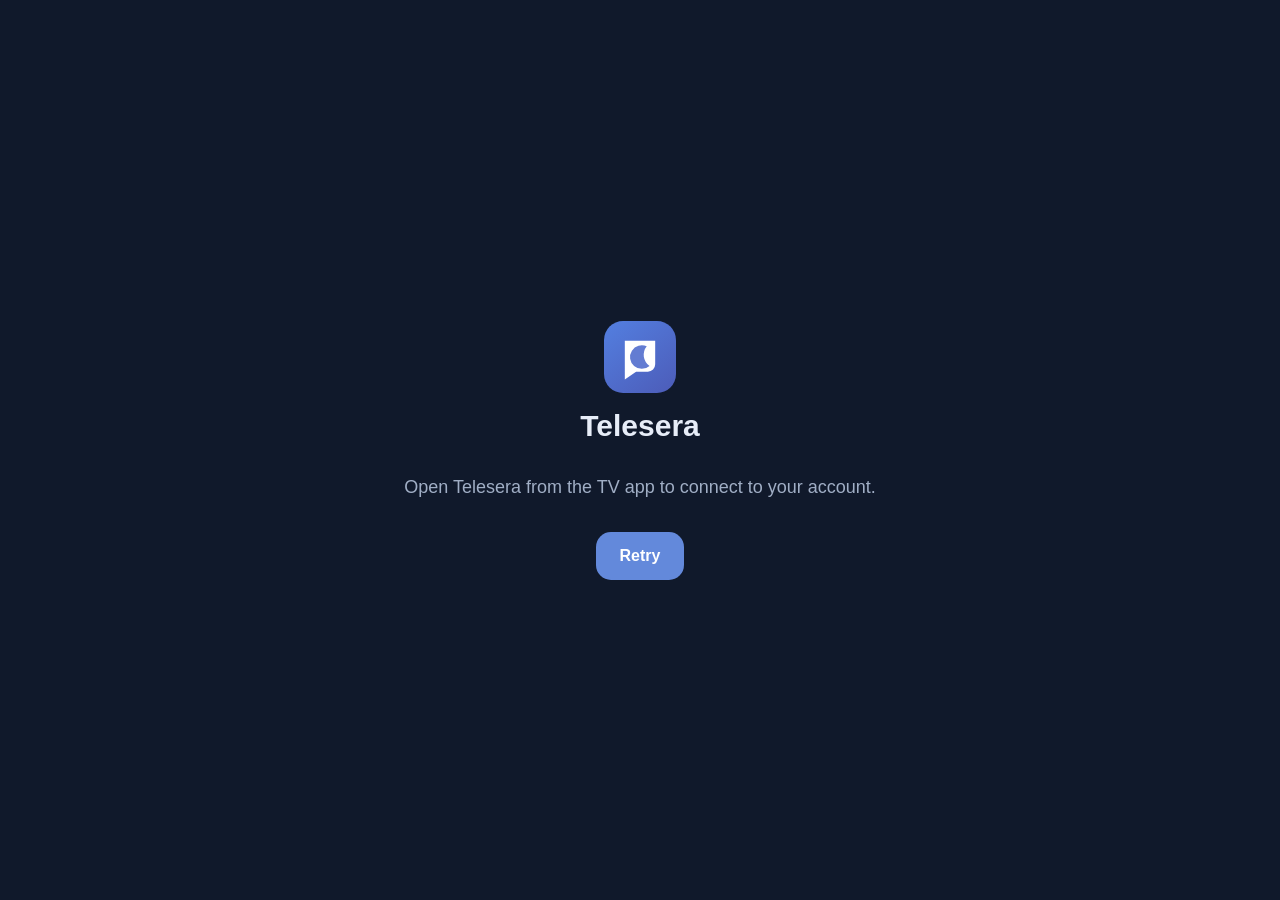
<file: ui/index.html>
<!doctype html>
<html lang="en">
<head><meta charset="utf-8"><meta name="viewport" content="width=device-width,initial-scale=1"><meta name="theme-color" content="#10192b"><title>Telesera</title><link rel="icon" href="icon.svg" type="image/svg+xml"><link rel="stylesheet" href="styles.css"></head>
<body>
<main id="app" class="app" hidden>
  <aside class="sidebar" aria-label="Chats" data-i18n-aria-label="Chats">
    <header class="sidebar-head"><img class="brand-icon" src="icon.svg" alt=""><h1>Telesera</h1><span class="clock" id="clock"></span></header>
    <div class="search-wrap"><span aria-hidden="true"><svg width="22" height="22" viewBox="0 0 24 24" fill="none" stroke="currentColor" stroke-width="2"><circle cx="10.5" cy="10.5" r="6.5"/><path d="m16 16 5 5"/></svg></span><input id="search" type="search" autocomplete="off" placeholder="Search chats" data-i18n-placeholder="Search chats" aria-label="Search chats" data-i18n-aria-label="Search chats"></div>
    <nav class="chat-tabs" aria-label="Chat list" data-i18n-aria-label="Chat list"><button id="inbox-tab" class="selected" aria-pressed="true" data-i18n="Chats">Chats</button><button id="archive-tab" aria-pressed="false"><span data-i18n="Archived">Archived</span> <span id="archive-count"></span></button></nav>
    <div id="chat-list" class="chat-list" aria-label="Conversations" data-i18n-aria-label="Conversations"></div>
    <footer class="account"><span id="account-avatar" class="avatar small">E</span><span id="account-name"></span><button class="icon-button" id="about-button" aria-label="About Telesera" data-i18n-aria-label="About Telesera" title="About" data-i18n-title="About">ⓘ</button></footer>
  </aside>
  <section class="conversation" aria-label="Conversation" data-i18n-aria-label="Conversation">
    <header id="conversation-head" class="conversation-head" hidden><button class="icon-button mobile-back" id="chat-back" aria-label="Back to chats" data-i18n-aria-label="Back to chats">‹</button><span id="chat-avatar"></span><div class="chat-heading"><h2 id="chat-title"></h2><span id="chat-kind"></span></div><button id="bot-app" class="pill" hidden data-i18n="Open app">Open app</button></header>
    <div id="welcome" class="welcome"><img src="icon.svg" alt=""><h2 data-i18n="Your evening, your chats.">Your evening, your chats.</h2><p data-i18n="Choose a conversation to get started.">Choose a conversation to get started.</p></div>
    <div id="message-list" class="message-list" tabindex="-1" hidden></div>
    <div id="chat-error" class="inline-error" role="alert" hidden><span></span><button class="pill" id="retry-chat" data-i18n="Retry">Retry</button></div>
    <div id="composer" class="composer" hidden><button id="sticker-button" class="icon-button" aria-label="Stickers" data-i18n-aria-label="Stickers" title="Stickers" data-i18n-title="Stickers" aria-expanded="false" aria-controls="stickers"><svg aria-hidden="true" width="26" height="26" viewBox="0 0 24 24" fill="none" stroke="currentColor" stroke-width="1.7" stroke-linejoin="round"><path d="M4 3h16a1 1 0 0 1 1 1v10l-7 7H4a1 1 0 0 1-1-1V4a1 1 0 0 1 1-1Z"/><path d="M14 21v-6a1 1 0 0 1 1-1h6M7 8h.01M14 8h.01M7 12q3 3 6 0"/></svg></button><textarea id="message-input" rows="1" placeholder="Write a message…" data-i18n-placeholder="Write a message…" aria-label="Message" data-i18n-aria-label="Message"></textarea><button id="send-button" class="send-button" aria-label="Send message" data-i18n-aria-label="Send message" title="Send message" data-i18n-title="Send message">➤</button></div>
  </section>
</main>
<section id="stickers" class="sticker-overlay" role="dialog" aria-modal="true" aria-labelledby="stickers-title" hidden><div class="sticker-panel"><header><button id="stickers-back" class="icon-button" aria-label="Back" data-i18n-aria-label="Back" hidden>‹</button><h2 id="stickers-title" data-i18n="Choose a sticker">Choose a sticker</h2><button id="stickers-close" class="icon-button" aria-label="Close stickers" data-i18n-aria-label="Close stickers">×</button></header><nav class="chat-tabs" aria-label="Stickers" data-i18n-aria-label="Stickers"><button id="stickers-recent" class="selected" aria-pressed="true" data-i18n="Recent">Recent</button><button id="stickers-favorites" aria-pressed="false" data-i18n="Favorites">Favorites</button><button id="stickers-sets" aria-pressed="false" data-i18n="Packs">Packs</button></nav><div id="sticker-grid" class="sticker-grid" aria-live="polite"></div></div></section>
<section id="login" class="login-screen" hidden><div class="login-card"><img src="icon.svg" class="login-icon" alt=""><h1>Telesera</h1><p class="login-intro" data-i18n="Telegram, at home on your TV.">Telegram, at home on your TV.</p><div id="login-fields"><label id="login-label" for="login-input" data-i18n="Phone number">Phone number</label><input id="login-input" type="tel" autocomplete="tel" placeholder="+39 333 1234567"><p id="login-help" data-i18n="Enter your Telegram phone number, including the country code.">Enter your Telegram phone number, including the country code.</p><button class="primary" id="login-next" data-i18n="Continue">Continue</button><button class="text-button" id="login-back" hidden data-i18n="Change number">Change number</button></div><p id="login-error" class="error-text" role="alert" hidden></p><p class="credit"><span data-i18n="An independent Telegram client by">An independent Telegram client by</span> <strong>Ennio Cuteri</strong>.<br><span data-i18n="Not affiliated with Telegram.">Not affiliated with Telegram.</span></p></div></section>
<div id="connection" class="connection-screen"><img src="icon.svg" alt=""><h1>Telesera</h1><p id="connection-message" data-i18n="Connecting to your account…">Connecting to your account…</p><button id="retry-connection" class="primary" hidden data-i18n="Retry">Retry</button></div>
<div id="toast" class="toast" role="status" hidden></div>
<section id="player" class="player" role="dialog" aria-modal="true" aria-label="Video playback" data-i18n-aria-label="Video playback" hidden><video id="video" playsinline preload="metadata"></video><div class="player-top"><h2 id="player-title"></h2><button class="icon-button" id="close-player" aria-label="Close video" data-i18n-aria-label="Close video">×</button></div><div id="player-error" class="player-error" role="alert" hidden><p></p><button class="pill" id="retry-video" data-i18n="Retry">Retry</button></div><div class="player-controls"><div class="central-controls"><button id="seek-back" class="round-control" aria-label="Back 15 seconds" data-i18n-aria-label="Back 15 seconds"><svg aria-hidden="true" width="40" height="40" viewBox="0 0 24 24" fill="none" stroke="currentColor" stroke-width="1.6" stroke-linecap="round" stroke-linejoin="round"><path d="M3 10a9 9 0 1 1 2.7 8.5M3 4v6h6"/></svg><small>15</small></button><button id="toggle-play" class="round-control play-control" aria-label="Pause" data-i18n-aria-label="Pause">Ⅱ</button><button id="seek-forward" class="round-control" aria-label="Forward 15 seconds" data-i18n-aria-label="Forward 15 seconds"><svg aria-hidden="true" width="40" height="40" viewBox="0 0 24 24" fill="none" stroke="currentColor" stroke-width="1.6" stroke-linecap="round" stroke-linejoin="round"><path transform="translate(24 0) scale(-1 1)" d="M3 10a9 9 0 1 1 2.7 8.5M3 4v6h6"/></svg><small>15</small></button></div><div class="timeline"><span id="video-time">0:00</span><input type="range" id="video-progress" aria-label="Video position" data-i18n-aria-label="Video position" min="0" max="1000" value="0"><span id="video-duration">0:00</span></div></div></section>
<section id="miniapp" class="miniapp" role="dialog" aria-modal="true" aria-label="Telegram Mini App" data-i18n-aria-label="Telegram Mini App" hidden><header><h2 id="miniapp-title">Mini App</h2><button id="miniapp-back" class="pill" hidden data-i18n="Back">Back</button><button id="miniapp-close" class="icon-button" aria-label="Close Mini App" data-i18n-aria-label="Close Mini App">×</button></header><div id="miniapp-loading" data-i18n="Opening the app…">Opening the app…</div><iframe id="miniapp-frame" title="Telegram Mini App" data-i18n-title="Telegram Mini App" sandbox="allow-scripts allow-forms allow-same-origin" allow="camera 'none'; microphone 'none'; geolocation 'none'; payment 'none'" referrerpolicy="no-referrer"></iframe><footer id="miniapp-footer" hidden><button id="miniapp-main" class="primary"></button></footer></section>
<section id="about" class="modal" role="dialog" aria-modal="true" aria-labelledby="about-title" hidden><div><img src="icon.svg" alt=""><h2 id="about-title">Telesera</h2><p><span data-i18n="An independent Telegram client,">An independent Telegram client,</span><br><span data-i18n="created by Ennio Cuteri.">created by Ennio Cuteri.</span></p><p data-i18n="Not affiliated with, endorsed or operated by Telegram.">Not affiliated with, endorsed or operated by Telegram.</p><button id="about-close" class="primary" data-i18n="Close">Close</button></div></section>
<div id="screensaver" class="screensaver" hidden><div id="saver-clock"><time></time><p></p></div></div>
<script src="i18n.js"></script>
<script src="app.js"></script>
</body></html>
</file>
<file: ui/styles.css>
:root {
  font-family:-apple-system,BlinkMacSystemFont,"Segoe UI",Arial,sans-serif;
  color:#263044;
  background:#e9edf5;
  font-size:18px;
  font-synthesis:none;
  --accent:#5076cb;
  --muted:#657189;
  --line:#dce2ed;
  --surface:#f7f9fc;
}
* {
  box-sizing:border-box;
}
body {
  margin:0;
  height:100vh;
  overflow:hidden;
}
button,input,textarea {
  font:inherit;
}
button {
  cursor:pointer;
  color:inherit;
  border:0;
  background:none;
}
button:disabled {
  opacity:.5;
  cursor:wait;
}
button:focus,input:focus,textarea:focus,a:focus {
  outline:3px solid #638cec;
  outline-offset:3px;
}
button:hover {
  background-color:#e4ebf8;
}
input,textarea {
  min-width:0;
  color:inherit;
}
input::placeholder,textarea::placeholder {
  color:#707b8f;
}
[hidden] {
  display:none!important;
}
.app {
  height:100vh;
  display:flex;
  padding:30px;
  gap:26px;
  max-width:2400px;
  margin:auto;
}
.sidebar {
  width:370px;
  min-width:310px;
  display:flex;
  flex-direction:column;
  background:rgba(251,252,255,.94);
  box-shadow:0 12px 45px #39496612,0 1px 2px #fff inset;
  border:1px solid #fff;
  border-radius:30px;
  padding:24px 14px 12px;
  overflow:hidden;
}
.sidebar-head {
  display:flex;
  align-items:center;
  padding:0 13px 24px;
  gap:12px;
}
.brand-icon {
  height:38px;
  width:38px;
}
.sidebar h1 {
  font-size:25px;
  margin:0;
  letter-spacing:-.7px;
  font-weight:700;
}
.clock {
  margin-left:auto;
  font-size:15px;
  color:var(--muted);
  font-variant-numeric:tabular-nums;
}
.search-wrap {
  height:46px;
  background:#edf1f6;
  border-radius:16px;
  display:flex;
  align-items:center;
  margin:0 8px 16px;
  padding:0 13px;
  gap:8px;
}
.search-wrap>span {
  font-size:27px;
  color:#7a879b;
}
.search-wrap input {
  width:100%;
  border:0;
  outline-offset:6px;
  background:transparent;
  font-size:16px;
}
.chat-tabs {
  display:flex;
  background:#edf1f6;
  border-radius:16px;
  padding:4px;
  margin:0 8px 14px;
}
.chat-tabs button {
  flex:1;
  border-radius:12px;
  height:38px;
  font-size:15px;
  font-weight:600;
}
.chat-tabs .selected {
  background:white;
  color:#3e65ba;
  box-shadow:0 2px 5px #36486710;
}
#archive-count:empty {
  display:none;
}
#archive-count {
  font-size:12px;
  margin-left:4px;
}
.chat-list {
  flex:1;
  overflow:auto;
  scrollbar-width:thin;
  padding:3px 3px 14px;
}
.chat-row {
  width:100%;
  display:flex;
  gap:12px;
  align-items:center;
  padding:13px 10px;
  border-radius:18px;
  text-align:left;
  margin:2px 0;
  min-height:80px;
}
.chat-row.selected {
  background:#e4ebfb;
}
.avatar {
  position:relative;
  width:48px;
  height:48px;
  min-width:48px;
  border-radius:18px;
  display:inline-flex;
  align-items:center;
  justify-content:center;
  background:#dce6fa;
  color:#4263a4;
  font-size:20px;
  font-weight:650;
  overflow:hidden;
}
.avatar img {
  position:absolute;
  inset:0;
  width:100%;
  height:100%;
  object-fit:cover;
}
.avatar.small {
  width:36px;
  height:36px;
  min-width:36px;
  border-radius:13px;
  font-size:16px;
}
.chat-row-content {
  min-width:0;
  flex:1;
}
.chat-row-title {
  display:block;
  white-space:nowrap;
  overflow:hidden;
  text-overflow:ellipsis;
  font-weight:600;
  font-size:17px;
  line-height:1.5;
}
.chat-preview {
  display:block;
  white-space:nowrap;
  overflow:hidden;
  text-overflow:ellipsis;
  font-size:14px;
  color:var(--muted);
  line-height:1.6;
}
.unread {
  font-size:12px;
  min-width:22px;
  height:22px;
  border-radius:12px;
  display:flex;
  align-items:center;
  justify-content:center;
  padding:0 6px;
  color:white;
  background:#567bcc;
}
.account {
  display:flex;
  align-items:center;
  gap:11px;
  border-top:1px solid #e5e9f0;
  padding:14px 11px 0;
  font-size:15px;
}
.account #account-name {
  flex:1;
  white-space:nowrap;
  overflow:hidden;
  text-overflow:ellipsis;
}
.icon-button {
  width:44px;
  height:44px;
  flex-shrink:0;
  display:inline-flex;
  align-items:center;
  justify-content:center;
  border-radius:15px;
  font-size:26px;
}
.conversation {
  flex:1;
  min-width:0;
  display:flex;
  flex-direction:column;
  position:relative;
  border-radius:26px;
  overflow:hidden;
  background:linear-gradient(145deg,#f1f4fa,#e9eef7);
}
.conversation-head {
  height:88px;
  min-height:88px;
  display:flex;
  align-items:center;
  padding:0 25px;
  gap:14px;
  border-bottom:1px solid #dce3ef;
  background:#f7f9fccf;
}
.chat-heading {
  flex:1;
  min-width:0;
}
.chat-heading h2 {
  margin:0;
  font-size:21px;
  font-weight:650;
  white-space:nowrap;
  overflow:hidden;
  text-overflow:ellipsis;
}
.chat-heading>span {
  display:block;
  font-size:14px;
  margin-top:5px;
  color:var(--muted);
}
.pill {
  border-radius:16px;
  background:#e1e9fa;
  color:#4166b5;
  padding:10px 18px;
  font-weight:600;
  font-size:15px;
  min-height:42px;
}
.welcome {
  position:absolute;
  top:0;
  right:0;
  bottom:0;
  left:0;
  display:flex;
  flex-direction:column;
  align-items:center;
  justify-content:center;
  color:var(--muted);
  text-align:center;
  padding:25px;
}
.welcome>img {
  width:80px;
  height:80px;
  box-shadow:0 12px 35px #596fba26;
  border-radius:23px;
}
.welcome h2 {
  font-size:27px;
  color:#465571;
  margin:28px 0 8px;
  letter-spacing:-.5px;
}
.welcome p {
  font-size:17px;
  margin:0;
}
.message-list {
  flex:1;
  overflow:auto;
  padding:24px 34px 30px;
  scroll-behavior:auto;
  min-height:0;
  scrollbar-width:thin;
}
.message {
  margin:12px 0;
  max-width:76%;
  width:fit-content;
  min-width:110px;
  background:#fff;
  padding:14px 18px 10px;
  border-radius:18px 18px 18px 5px;
  box-shadow:0 2px 5px #344b7710;
}
.message.outgoing {
  margin-left:auto;
  background:#dfe9fd;
  border-radius:18px 18px 5px 18px;
}
.message-text {
  white-space:pre-wrap;
  overflow-wrap:break-word;
  word-break:break-word;
  font-size:18px;
  line-height:1.5;
}
.message-text a {
  color:#3c65ba;
  text-decoration:underline;
}
.message-time {
  font-size:12px;
  text-align:right;
  color:#6c7c96;
  margin-top:6px;
}
.day-label {
  text-align:center;
  color:#66758e;
  font-size:13px;
  margin:8px 0 22px;
}
.video-card {
  position:relative;
  display:block;
  width:480px;
  max-width:100%;
  height:255px;
  border-radius:13px;
  overflow:hidden;
  padding:0;
  background:#29384d;
  color:white;
  text-align:left;
  margin-bottom:8px;
}
.video-card img {
  width:100%;
  height:100%;
  object-fit:cover;
  display:block;
}
.video-card:after {
  content:"";
  position:absolute;
  top:40%;
  right:0;
  bottom:0;
  left:0;
  background:linear-gradient(transparent,#132033ce);
  pointer-events:none;
}
.video-play {
  position:absolute;
  left:50%;
  top:50%;
  transform:translate(-50%,-50%);
  width:62px;
  height:62px;
  border-radius:50%;
  display:flex;
  align-items:center;
  justify-content:center;
  padding-left:5px;
  background:#f8fbfff0;
  color:#4369bc;
  font-size:26px;
  z-index:1;
  box-shadow:0 3px 20px #0002;
}
.video-label {
  position:absolute;
  bottom:16px;
  left:18px;
  right:18px;
  z-index:1;
  font-size:16px;
  white-space:nowrap;
  overflow:hidden;
  text-overflow:ellipsis;
}
.media-photo {
  display:block;
  max-width:480px;
  width:100%;
  max-height:450px;
  object-fit:contain;
  border-radius:12px;
}
.document-link {
  display:block;
  padding:14px;
  background:#edf2fa;
  border-radius:12px;
  color:#456bb8;
  overflow-wrap:break-word;
  word-break:break-word;
}
.bot-buttons {
  display:flex;
  flex-direction:column;
  gap:6px;
  margin-top:12px;
}
.bot-row {
  display:flex;
  gap:6px;
}
.bot-row button {
  flex:1;
  border-radius:10px;
  padding:10px 12px;
  background:#edf2fc;
  color:#4265aa;
  font-size:15px;
  min-height:44px;
}
.composer {
  display:flex;
  align-items:center;
  gap:14px;
  padding:17px 28px 22px;
}
.composer textarea {
  resize:none;
  flex:1;
  border:1px solid #fff;
  background:#fafcff;
  border-radius:20px;
  min-height:54px;
  max-height:160px;
  padding:15px 18px;
  font-size:17px;
  box-shadow:0 2px 8px #384b7710;
}
.send-button {
  width:54px;
  height:54px;
  background:#5278cb;
  color:white;
  border-radius:20px;
  font-size:24px;
  box-shadow:0 4px 12px #4266ba24;
}
.send-button:hover {
  background:#446abe;
}
.inline-error {
  display:flex;
  align-items:center;
  justify-content:center;
  gap:16px;
  padding:12px 20px;
  color:#8f4540;
  background:#fff1ed;
  font-size:15px;
}
.list-empty {
  padding:30px 16px;
  text-align:center;
  color:var(--muted);
  font-size:16px;
}
.load-older {
  display:block;
  margin:0 auto 18px;
}
.mobile-back {
  display:none;
}
.login-screen,.connection-screen {
  height:100vh;
  display:flex;
  align-items:center;
  justify-content:center;
}
.login-card {
  width:450px;
  max-width:calc(100vw - 32px);
  background:#f9fbff;
  padding:40px;
  border-radius:30px;
  box-shadow:0 20px 70px #43578215;
  text-align:center;
}
.login-icon {
  width:76px;
  height:76px;
}
.login-card h1 {
  font-size:34px;
  margin:16px 0 5px;
  letter-spacing:-1px;
}
.login-intro {
  color:var(--muted);
  font-size:16px;
  margin:0 0 30px;
}
.login-card label {
  text-align:left;
  display:block;
  font-size:15px;
  font-weight:600;
  margin-bottom:10px;
}
.login-card input {
  width:100%;
  border:1px solid #d9e2f1;
  background:white;
  border-radius:14px;
  padding:15px;
  font-size:20px;
}
.login-card #login-help {
  font-size:14px;
  color:var(--muted);
  line-height:1.5;
  text-align:left;
}
.primary {
  background:#5178cd;
  color:white;
  min-height:48px;
  border-radius:15px;
  padding:12px 24px;
  font-weight:600;
  font-size:16px;
}
.primary:hover {
  background:#4169c0;
}
.login-card .primary {
  width:100%;
  margin-top:8px;
}
.text-button {
  font-size:15px;
  color:#496fbe;
  margin:14px 0 0;
  min-height:40px;
}
.credit {
  font-size:12px;
  color:#738099;
  line-height:1.6;
  margin-top:28px;
  margin-bottom:0;
}
.error-text {
  color:#a7443f;
  font-size:15px;
  line-height:1.5;
}
.connection-screen {
  flex-direction:column;
  gap:16px;
  text-align:center;
  padding:30px;
}
.connection-screen img {
  width:72px;
}
.connection-screen h1 {
  margin:0;
  font-size:30px;
}
.connection-screen p {
  color:var(--muted);
}
.toast {
  position:fixed;
  bottom:30px;
  left:50%;
  transform:translateX(-50%);
  background:#29384f;
  color:white;
  border-radius:16px;
  box-shadow:0 6px 24px #0002;
  padding:14px 24px;
  font-size:16px;
  max-width:80vw;
  z-index:60;
}
.player {
  position:fixed;
  top:0;
  right:0;
  bottom:0;
  left:0;
  background:#080c12;
  z-index:40;
  color:white;
}
.player video {
  width:100%;
  height:100%;
  object-fit:contain;
}
.player-top {
  position:absolute;
  top:0;
  left:0;
  right:0;
  padding:25px 35px;
  display:flex;
  align-items:center;
  background:linear-gradient(#0009,transparent);
  gap:20px;
}
.player-top h2 {
  flex:1;
  font-size:20px;
  font-weight:500;
  white-space:nowrap;
  overflow:hidden;
  text-overflow:ellipsis;
}
.player .icon-button:hover {
  background:#ffffff24;
}
.player-controls {
  position:absolute;
  bottom:0;
  left:0;
  right:0;
  background:linear-gradient(transparent,#000c);
  padding:40px 9% 32px;
}
.central-controls {
  display:flex;
  align-items:center;
  justify-content:center;
  gap:38px;
}
.round-control {
  width:66px;
  height:66px;
  border-radius:50%;
  background:#ffffff1f;
  color:white;
  font-size:34px;
  position:relative;
}
.round-control>svg {
  display:block;
  margin:auto;
}
.round-control:hover {
  background:#ffffff38;
}
.round-control small {
  position:absolute;
  left:0;
  right:0;
  top:28px;
  font-size:13px;
  font-weight:700;
}
.round-control.play-control {
  width:82px;
  height:82px;
  background:#f7f9ff;
  color:#27354e;
  font-size:32px;
}
.timeline {
  margin-top:24px;
  display:flex;
  align-items:center;
  gap:18px;
  font-size:14px;
  font-variant-numeric:tabular-nums;
}
.timeline input {
  flex:1;
  accent-color:#a9c4ff;
  height:24px;
}
.player-error {
  position:absolute;
  top:40%;
  left:20%;
  right:20%;
  background:#172134ed;
  border-radius:20px;
  text-align:center;
  padding:25px;
  font-size:18px;
}
.miniapp {
  position:fixed;
  top:20px;
  right:20px;
  bottom:20px;
  left:20px;
  background:#fff;
  z-index:45;
  border-radius:24px;
  overflow:hidden;
  display:flex;
  flex-direction:column;
  box-shadow:0 15px 70px #21304a44;
}
.miniapp header {
  display:flex;
  align-items:center;
  padding:10px 18px;
  background:#f5f8fd;
  gap:15px;
}
.miniapp header h2 {
  font-size:18px;
  flex:1;
  margin:0;
}
.miniapp iframe {
  border:0;
  width:100%;
  flex:1;
  background:white;
}
.miniapp footer {
  padding:12px;
  text-align:center;
}
.miniapp footer button {
  width:100%;
}
#miniapp-loading {
  position:absolute;
  left:0;
  right:0;
  top:50%;
  text-align:center;
  color:#657189;
  pointer-events:none;
}
.modal {
  position:fixed;
  top:0;
  right:0;
  bottom:0;
  left:0;
  z-index:50;
  background:#26364b60;
  display:flex;
  align-items:center;
  justify-content:center;
  padding:24px;
}
.modal>div {
  background:#f9fbff;
  border-radius:26px;
  padding:32px;
  text-align:center;
  max-width:450px;
}
.modal img {
  width:64px;
}
.modal h2 {
  font-size:28px;
  margin-bottom:14px;
}
.modal p {
  color:#607089;
  line-height:1.6;
  font-size:16px;
}
.screensaver {
  position:fixed;
  top:0;
  right:0;
  bottom:0;
  left:0;
  background:#030405;
  z-index:100;
  overflow:hidden;
}
#saver-clock {
  position:absolute;
  top:22%;
  left:20%;
  color:#687280;
  text-align:center;
  transition:top 2s,left 2s;
}
#saver-clock time {
  font-size:90px;
  font-weight:300;
  letter-spacing:2px;
  font-variant-numeric:tabular-nums;
}
#saver-clock p {
  font-size:24px;
  margin:10px 0;
  font-weight:300;
}
@media(min-width:1700px) {
  .app {
    padding:44px;
    gap:36px;
  }
  .sidebar {
    width:420px;
    padding:28px 18px 16px;
  }
  .sidebar-head {
    padding-bottom:28px;
  }
  .chat-row {
    min-height:90px;
  }
  .chat-row-title {
    font-size:19px;
  }
  .chat-preview {
    font-size:16px;
  }
  .avatar {
    width:54px;
    height:54px;
    min-width:54px;
  }
  .conversation-head {
    height:100px;
    min-height:100px;
  }
  .message-list {
    padding:30px 46px;
  }
  .message-text {
    font-size:21px;
  }
  .message {
    padding:16px 20px 12px;
  }
  .message-time {
    font-size:14px;
  }
  .video-card {
    width:580px;
    height:310px;
  }
  .chat-heading h2 {
    font-size:24px;
  }
  .composer textarea {
    font-size:20px;
  }
  .composer {
    padding:22px 40px 28px;
  }
}
@media(max-width:1000px) {
  .app {
    padding:16px;
    gap:14px;
  }
  .sidebar {
    width:300px;
    min-width:280px;
    padding:20px 10px 12px;
  }
  .sidebar-head {
    gap:8px;
    padding:0 10px 20px;
  }
  .sidebar h1 {
    font-size:22px;
  }
  .brand-icon {
    width:32px;
    height:32px;
  }
  .clock {
    font-size:12px;
  }
  .message-list {
    padding:20px;
  }
  .message {
    max-width:90%;
  }
  .video-card {
    width:370px;
    height:210px;
  }
  .conversation-head {
    padding:0 18px;
  }
  .composer {
    padding:15px;
  }
  .chat-row {
    gap:10px;
  }
  .chat-row-title {
    font-size:16px;
  }
  .chat-preview {
    font-size:13px;
  }
}
@media(max-width:650px) {
  .app {
    padding:0;
    gap:0;
  }
  .sidebar {
    width:100%;
    min-width:0;
    border:0;
    border-radius:0;
    padding:20px 12px 12px;
    box-shadow:none;
  }
  .sidebar-head {
    padding-bottom:20px;
  }
  .sidebar h1 {
    font-size:27px;
  }
  .clock {
    font-size:15px;
  }
  .brand-icon {
    width:38px;
    height:38px;
  }
  .chat-row {
    min-height:82px;
  }
  .chat-row-title {
    font-size:18px;
  }
  .chat-preview {
    font-size:15px;
  }
  .conversation {
    display:none;
    border-radius:0;
  }
  .app.chat-open .sidebar {
    display:none;
  }
  .app.chat-open .conversation {
    display:flex;
  }
  .mobile-back {
    display:flex;
    font-size:36px;
    width:34px;
  }
  .conversation-head {
    height:80px;
    min-height:80px;
    padding:0 10px;
    gap:8px;
  }
  .chat-heading h2 {
    font-size:18px;
  }
  .chat-heading>span {
    font-size:12px;
  }
  .conversation-head .avatar {
    width:42px;
    height:42px;
    min-width:42px;
    border-radius:15px;
    font-size:16px;
  }
  .conversation-head .pill {
    font-size:13px;
    padding:10px;
  }
  .message-list {
    padding:14px 14px 22px;
  }
  .message {
    max-width:94%;
    padding:11px 13px 8px;
  }
  .message-text {
    font-size:16px;
  }
  .video-card {
    width:300px;
    height:190px;
  }
  .composer {
    padding:12px;
    gap:10px;
  }
  .composer textarea {
    padding:14px;
    font-size:16px;
    min-height:50px;
  }
  .send-button {
    width:50px;
    height:50px;
    border-radius:18px;
  }
  .player-top {
    padding:12px 16px;
  }
  .player-controls {
    padding:30px 20px 20px;
  }
  .central-controls {
    gap:24px;
  }
  .timeline {
    gap:10px;
  }
  .player-error {
    left:8%;
    right:8%;
  }
  .miniapp {
    top:0;
    right:0;
    bottom:0;
    left:0;
    border-radius:0;
  }
  .login-card {
    padding:30px 25px;
  }
  .toast {
    max-width:92vw;
    width:max-content;
    bottom:20px;
  }
  .inline-error {
    flex-wrap:wrap;
    font-size:14px;
  }
  #saver-clock time {
    font-size:50px;
  }
  #saver-clock p {
    font-size:15px;
  }
}
@media(prefers-reduced-motion:reduce) {
  * {
    transition:none!important;
    scroll-behavior:auto!important;
  }
}
/* Older webOS Chromium supports grid gaps but not gaps in flex containers. */
@supports not (aspect-ratio:1 / 1) {
  .sidebar-head>*+* {
    margin-left:12px;
  }
  .search-wrap>*+* {
    margin-left:8px;
  }
  .chat-row>*+* {
    margin-left:12px;
  }
  .account>*+* {
    margin-left:11px;
  }
  .conversation-head>*+* {
    margin-left:14px;
  }
  .composer>*+* {
    margin-left:14px;
  }
  .bot-buttons>*+* {
    margin-top:6px;
  }
  .bot-row>*+* {
    margin-left:6px;
  }
  .central-controls>*+* {
    margin-left:38px;
  }
  .timeline>*+* {
    margin-left:18px;
  }
  .miniapp header>*+* {
    margin-left:15px;
  }
  .app>.conversation {
    margin-left:26px;
  }
  .sidebar-head>.clock {
    margin-left:auto;
  }
  .inline-error>*+* {
    margin-left:16px;
  }
  @media(min-width:1700px) {
    .app>.conversation {
      margin-left:36px;
    }
  }
  @media(max-width:1000px) {
    .app>.conversation {
      margin-left:14px;
    }
  }
  @media(max-width:650px) {
    .app>.conversation {
      margin-left:0;
    }
    .conversation-head>*+* {
      margin-left:8px;
    }
    .composer>*+* {
      margin-left:10px;
    }
    .central-controls>*+* {
      margin-left:24px;
    }
    .timeline>*+* {
      margin-left:10px;
    }
  }
}
/* The television shell stays subdued in a dark room. */
:root {
  color:#e7edf8;
  background:#10192b;
  --accent:#8caef2;
  --muted:#a0aec5;
  --line:#314059;
  --surface:#1c2940;
  color-scheme:dark;
}
button:hover {
  background-color:#314363;
}
button:focus,input:focus,textarea:focus,a:focus,[tabindex="0"]:focus {
  outline-color:#a5c2ff;
}
input::placeholder,textarea::placeholder {
  color:#9aaac3;
}
.sidebar {
  background:#1a263b;
  border-color:#29374f;
  box-shadow:0 16px 45px #050a1438,0 1px 0 #ffffff05 inset;
}
.search-wrap,.chat-tabs {
  background:#121e32;
}
.chat-tabs .selected {
  background:#344867;
  color:#f2f6ff;
  box-shadow:0 2px 7px #0002;
}
.chat-row.selected {
  background:#304566;
}
.chat-row:hover {
  background:#283b59;
}
.account {
  border-top-color:#2b3a52;
}
.conversation {
  background:linear-gradient(145deg,#18243b,#142036);
}
.conversation-head {
  background:#1b2941;
  border-bottom-color:#2b3b55;
}
.welcome h2 {
  color:#cad7ec;
}
.pill {
  background:#30476c;
  color:#c6d9ff;
}
.message {
  background:#263650;
  box-shadow:0 2px 7px #00000016;
}
.message.outgoing {
  background:#36527e;
}
.message-time {
  color:#afbed4;
}
.day-label {
  color:#a0b0c9;
}
.message-text a {
  color:#aac8ff;
}
.document-link {
  background:#344762;
  color:#c1d7ff;
}
.bot-row button {
  background:#354a6d;
  color:#d3e2ff;
}
.bot-row button:hover {
  background:#45618b;
}
.composer textarea {
  border-color:#33435f;
  background:#23324b;
  box-shadow:0 2px 10px #0001;
}
.send-button {
  background:#6389db;
}
.inline-error {
  color:#ffc4ba;
  background:#472f36;
}
.login-card {
  background:#1c2a42;
  box-shadow:0 20px 70px #03081050;
}
.login-card input {
  border-color:#3d506f;
  background:#142139;
}
.credit {
  color:#a1b0c8;
}
.error-text {
  color:#ffb2a7;
}
.toast {
  background:#dce7fa;
  color:#24354f;
}
.miniapp {
  background:#19263c;
}
.miniapp header {
  background:#1b2941;
}
.miniapp iframe {
  background:#172238;
}
.modal>div {
  background:#1d2c45;
}
.modal p {
  color:#b2c0d6;
}
.login-card .primary,.primary {
  background:#6389db;
  color:#fff;
}
.primary:hover {
  background:#7398e8;
}
.text-button {
  color:#aac6ff;
}
.connection-screen p {
  color:#a0aec5;
}
.video-play {
  color:#3e65b3;
}
.player .round-control.play-control {
  color:#27354e;
}
.message:focus {
  outline:3px solid #a5c2ff;
  outline-offset:3px;
}
.media-photo {
  min-height:180px;
}

/* Sticker selection shares the conversation surface and remote focus model. */
.sticker-overlay { position:fixed; inset:0; z-index:45; display:flex; align-items:flex-end; justify-content:flex-end; padding:40px; background:#03081066; }
.sticker-panel { width:min(620px,100%); max-height:75vh; display:flex; flex-direction:column; border:1px solid #405477; border-radius:26px; padding:20px; background:#1c2a42; box-shadow:0 18px 60px #03081070; }
.sticker-panel header { display:flex; align-items:center; gap:12px; margin-bottom:16px; }
.sticker-panel h2 { font-size:23px; margin:0; flex:1; min-width:0; overflow-wrap:anywhere; }
.sticker-panel .chat-tabs { margin:0 0 14px; flex-shrink:0; }
.sticker-grid { display:grid; grid-template-columns:repeat(4,minmax(0,1fr)); gap:10px; min-height:150px; overflow:auto; padding:6px; }
.sticker-grid.pack-list { grid-template-columns:1fr; }
.sticker-grid .list-empty,.sticker-grid .load-older { grid-column:1/-1; }
.sticker-choice { border-radius:18px; min-width:0; height:116px; padding:10px; background:transparent; color:var(--text); font-size:32px; position:relative; display:grid; place-items:center; }
.sticker-choice:hover,.sticker-pack:hover { background:#30476c; }
.sticker-choice img { position:absolute; inset:10px; width:calc(100% - 20px); height:calc(100% - 20px); object-fit:contain; }
.sticker-pack { display:flex; align-items:center; justify-content:space-between; gap:16px; text-align:left; border-radius:14px; padding:16px; min-height:56px; background:transparent; color:var(--text); font-size:18px; overflow-wrap:anywhere; }
.sticker-pack span { color:var(--muted); flex-shrink:0; }
.message-sticker { display:grid; place-items:center; width:180px; height:180px; font-size:64px; position:relative; }
.message-sticker img { position:absolute; inset:0; width:100%; height:100%; object-fit:contain; }
.composer textarea { min-width:0; }
@media(max-width:700px) { .sticker-overlay { padding:12px; } .sticker-panel { padding:16px; max-height:80vh; } .sticker-grid { gap:4px; } .sticker-choice { height:80px; } .sticker-panel h2 { font-size:20px; } .composer { gap:8px; } }
</file>
